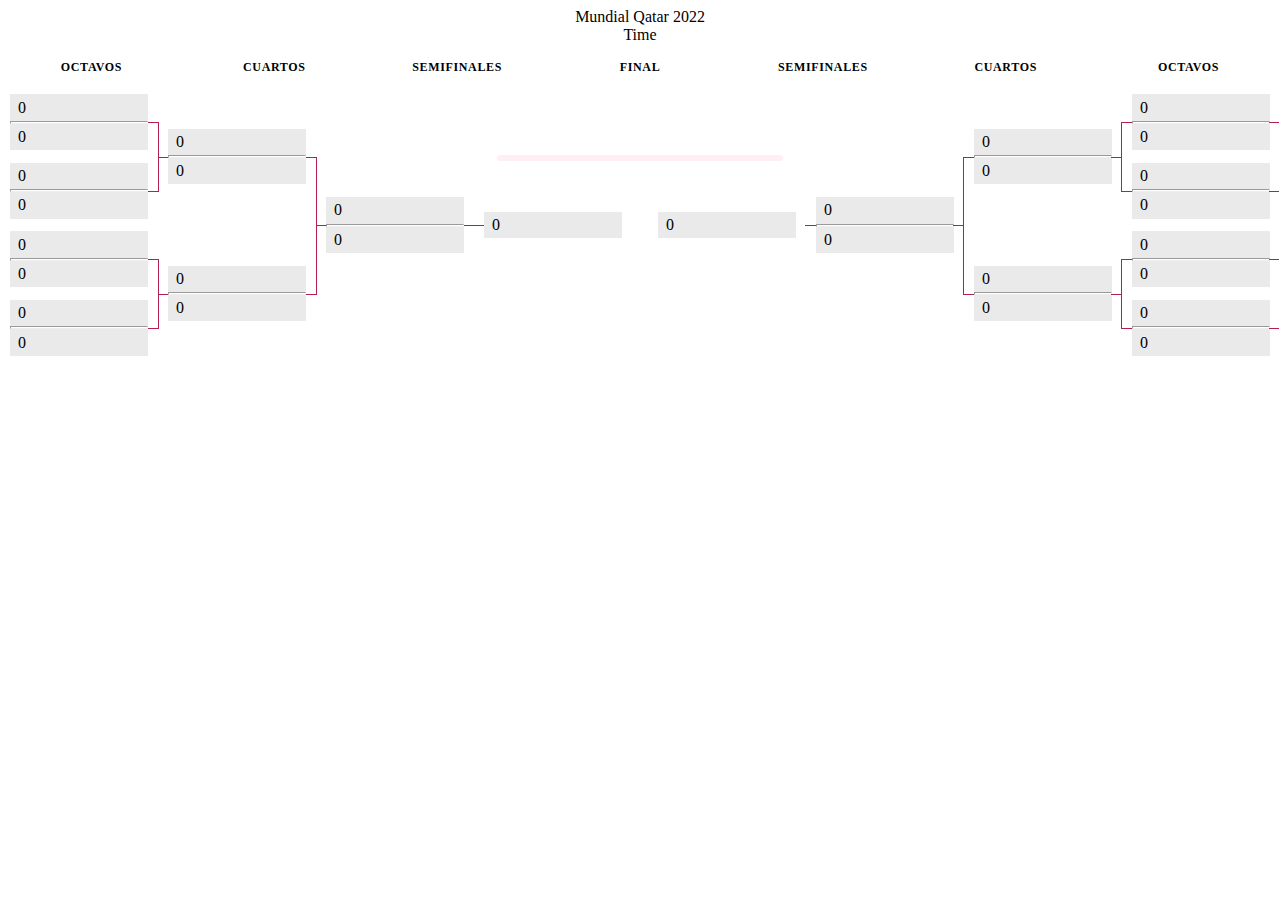
<file: index.html>
<!DOCTYPE html>
<html lang="en">
  <head>
    <meta charset="UTF-8" />
    <meta name="viewport" content="width=device-width, initial-scale=1.0" />
    <link rel="stylesheet" href="./css/style.css" />
    <title>Torneo</title>
  </head>
  <body onload="load()">
    <div style="text-align: center;">
      <span>Mundial Qatar 2022</span><br>
      <span class="time">Time</span>
    </div>

    <div>
      <main class="svelte-5od0ji">
        <div class="tournament-container" style="display: block">
          <div class="tournament-headers svelte-5od0ji"><h3 class="svelte-5od0ji">Octavos</h3> 
            <!-- <h3 class="svelte-5od0ji">Octavos</h3>  -->
            <h3 class="svelte-5od0ji">Cuartos</h3> 
            <h3 class="svelte-5od0ji">Semifinales</h3> 
            <h3 class="svelte-5od0ji">Final</h3>
            <h3 class="svelte-5od0ji">Semifinales</h3> 
            <h3 class="svelte-5od0ji">Cuartos</h3> 
            <h3 class="svelte-5od0ji">Octavos</h3> 
          </div>
          <!-- Left -->
          <div class="container-left">
            <div class="tournament-brackets svelte-5od0ji" id="container_left">
              <!-- Octavos -->
              <ul class="bracket bracket-1 svelte-5od0ji">
                <!-- oct1 -->
                <li class="team-item svelte-5od0ji">
                  <p
                    class="svelte-e0osoj pOct1a"
                  >
                    <span class="tt undefined false svelte-e0osoj ">
                      <span class="oct1a"></span>
                      <span class="scoreOct1a">0</span>
                    </span>
                  </p>
                  <hr class="svelte-5od0ji" />
                  <p class="svelte-e0osoj pOct1b" >
                    <span class="tt undefined false svelte-e0osoj ">
                      <span class="oct1b"></span>
                      <span class="scoreOct1b">0</span>
                    </span>
                  </p>
                </li>

                <!-- oct2 -->
                <li class="team-item svelte-5od0ji">
                  <p
                    class="svelte-e0osoj pOct2a"
                  >
                    <span class="tt undefined false svelte-e0osoj">
                      <span class="oct2a"></span>
                      <span class="scoreOct2a">0</span>
                    </span>
                  </p>
                  <hr class="svelte-5od0ji" />
                  <p class="svelte-e0osoj pOct2b">
                    <span class="tt undefined false svelte-e0osoj">
                      <span class="oct2b"></span>
                      <span class="scoreOct2b">0</span>
                    </span>
                  </p>
                </li>

                <!-- oct3 -->
                <li class="team-item svelte-5od0ji">
                  <p
                    class="svelte-e0osoj pOct3a"
                  >
                    <span class="tt undefined false svelte-e0osoj">
                      <span class="oct3a"></span>
                      <span class="scoreOct3a">0</span>
                    </span>
                  </p>
                  <hr class="svelte-5od0ji" />
                  <p class="svelte-e0osoj pOct3b">
                    <span class="tt undefined false svelte-e0osoj">
                      <span class="oct3b"></span>
                      <span class="scoreOct3b">0</span>
                    </span>
                  </p>
                </li>

                <!-- oct4 -->
                <li class="team-item svelte-5od0ji">
                  <p class="svelte-e0osoj pOct4a">
                    <span class="tt undefined false svelte-e0osoj">
                      <span class="oct4a"></span>
                      <span class="scoreOct4a">0</span>
                    </span>
                  </p>
                  <hr class="svelte-5od0ji" />
                  <p
                    class="svelte-e0osoj pOct4b"
                  >
                    <span class="tt undefined false svelte-e0osoj">
                      <span class="oct4b"></span>
                      <span class="scoreOct4b">0</span>
                    </span>
                  </p>
                </li>
              </ul>

              <!-- Cuartos -->
              <ul class="bracket bracket-2 svelte-5od0ji">
                <li class="team-item svelte-5od0ji">
                  <p
                    class="svelte-e0osoj pCuar1a"
                  >
                    <span class="tt undefined false svelte-e0osoj"
                      >
                      <span class="cuar1a"></span>
                      <span class="scoreCuar1a">0</span>
                    </span
                    >
                  </p>
                  <hr class="svelte-5od0ji" />
                  <p
                    class="svelte-e0osoj pCuar1b"
                  >
                    <span class="tt undefined false svelte-e0osoj"
                      >
                      <span class="cuar1b"></span>
                      <span class="scoreCuar1b">0</span>
                    </span
                    >
                  </p>

                </li>
                <li class="team-item svelte-5od0ji">
                  <p
                    class="svelte-e0osoj pCuar2a"
                  >
                    <span class="tt undefined false svelte-e0osoj"
                      >
                      <span class="cuar2a"></span>
                      <span class="scoreCuar2a">0</span>
                    </span
                    >
                  </p>
                  <hr class="svelte-5od0ji" />
                  <p
                    class="svelte-e0osoj pCuar2b"
                  >
                    <span class="tt undefined false svelte-e0osoj"
                      >
                      <span class="cuar2b"></span>
                      <span class="scoreCuar2b">0</span>
                    </span
                    >
                  </p>
                </li>
              </ul>

              <!-- Semis -->
              <ul class="bracket bracket-3 svelte-5od0ji">
                <li class="team-item svelte-5od0ji">
                  <p
                    class="svelte-e0osoj pSemi1a"
                  >
                    <span class="tt undefined false svelte-e0osoj"
                      >
                      <span class="semi1a"></span>
                      <span class="scoreSemi1a">0</span>
                    </span
                    >
                  </p>
                  <hr class="svelte-5od0ji" />
                  <p
                    class="svelte-e0osoj pSemi1b"
                  >
                    <span class="tt undefined false svelte-e0osoj"
                      >
                      <span class="semi1b"></span>
                      <span class="scoreSemi1b">0</span>
                    </span
                    >
                  </p>
                </li>
              </ul>

              <!-- Final -->
              <ul class="bracket bracket-4 svelte-5od0ji">
                <li class="team-item svelte-5od0ji">
                  <p
                    class="svelte-e0osoj pFinala"
                  >
                    <span class="tt false false svelte-e0osoj"
                      >
                      <span class="finala"></span>
                      <span class="scoreFinala">0</span>
                    </span
                    >
                    <span class="star stara svelte-e0osoj"></span>
                  </p>
                </li>
              </ul>
            </div>
          </div>

          <!-- Rigth -->
          <div class="container-rigth">
            <div class="tournament-brackets svelte-5od0ji" id="container_right">
              <!-- Final -->
              <ul class="bracket bracket-4 svelte-5od0ji">
                <li class="team-item-rigth svelte-5od0ji">
                  <p
                    class="svelte-e0osoj pFinalb"
                  >
                    <span class="tt false false svelte-e0osoj"
                      >
                      <span class="finalb"></span>
                      <span class="scoreFinalb">0</span>
                    </span
                    >
                    <span class="star starb svelte-e0osoj"></span>
                  </p>
                </li>
              </ul>

              <!-- Semis -->
              <ul class="bracket bracket-3 svelte-5od0ji">
                <li class="team-item-rigth svelte-5od0ji">
                  <p
                    class="svelte-e0osoj pSemi2a"
                  >
                    <span class="tt undefined false svelte-e0osoj"
                      >
                      <span class="semi2a"></span>
                      <span class="scoreSemi2a">0</span>
                    </span
                    >
                  </p>
                  <hr class="svelte-5od0ji" />
                  <p class="svelte-e0osoj pSemi2b">
                    <span class="tt undefined false svelte-e0osoj"
                      >
                      <span class="semi2b"></span>
                      <span class="scoreSemi2b">0</span>
                    </span
                    >
                  </p>
                </li>
              </ul>

              <!-- Cuartos -->
              <ul class="bracket bracket-2 svelte-5od0ji">
                <li class="team-item-rigth svelte-5od0ji">
                  <p class="svelte-e0osoj pCuar3a">
                    <span class="tt undefined false svelte-e0osoj"
                      >
                      <span class="cuar3a"></span>
                      <span class="scoreCuar3a">0</span>
                    </span
                    >
                  </p>
                  <hr class="svelte-5od0ji" />
                  <p
                    class="svelte-e0osoj pCuar3b"
                  >
                    <span class="tt undefined false svelte-e0osoj"
                      >
                      <span class="cuar3b"></span>
                      <span class="scoreCuar3b">0</span>
                    </span
                    >
                  </p>
                </li>

                <li class="team-item-rigth svelte-5od0ji">
                  <p class="svelte-e0osoj pCuar4a">
                    <span class="tt undefined false svelte-e0osoj"
                      >
                      <span class="cuar4a"></span>
                      <span class="scoreCuar4a">0</span>
                    </span
                    >
                  </p>
                  <hr class="svelte-5od0ji" />
                  <p class="svelte-e0osoj pCuar4b">
                    <span class="tt undefined false svelte-e0osoj"
                      >
                      <span class="cuar4b"></span>
                      <span class="scoreCuar4b">0</span>
                    </span
                    >
                  </p>
                </li>
              </ul>

              <!-- Octavos -->
              <ul class="bracket bracket-1 svelte-5od0ji">
                <!-- oct5 -->
                <li class="team-item-rigth svelte-5od0ji">
                  <p class="svelte-e0osoj pOct5a">
                    <span class="tt undefined false svelte-e0osoj">
                      <span class="oct5a"></span>
                      <span class="scoreOct5a">0</span>
                    </span>
                  </p>
                  <hr class="svelte-5od0ji" />
                  <p class="svelte-e0osoj pOct5b">
                    <span class="tt undefined false svelte-e0osoj">
                      <span class="oct5b"></span>
                      <span class="scoreOct5b">0</span>
                    </span>
                  </p>
                </li>

                <!-- oct6 -->
                <li class="team-item-rigth svelte-5od0ji">
                  <p
                    class="svelte-e0osoj pOct6a"
                  >
                    <span class="tt undefined false svelte-e0osoj">
                      <span class="oct6a"></span>
                      <span class="scoreOct6a">0</span>
                    </span>
                  </p>
                  <hr class="svelte-5od0ji" />
                  <p class="svelte-e0osoj pOct6b">
                    <span class="tt undefined false svelte-e0osoj">
                      <span class="oct6b"></span>
                      <span class="scoreOct6b">0</span>
                    </span>
                  </p>
                </li>

                <!-- oct7 -->
                <li class="team-item-rigth svelte-5od0ji">
                  <p class="svelte-e0osoj pOct7a">
                    <span class="tt undefined false svelte-e0osoj">
                      <span class="oct7a"></span>
                      <span class="scoreOct7a">0</span>
                    </span>
                  </p>
                  <hr class="svelte-5od0ji" />
                  <p
                    class="svelte-e0osoj pOct7b"
                  >
                    <span class="tt undefined false svelte-e0osoj">
                      <span class="oct7b"></span>
                      <span class="scoreOct7b">0</span>
                    </span>
                  </p>
                </li>

                <!-- oct8 -->
                <li class="team-item-rigth svelte-5od0ji">
                  <p class="svelte-e0osoj pOct8a">
                    <span class="tt undefined false svelte-e0osoj">
                      <span class="oct8a"></span>
                      <span class="scoreOct8a">0</span>
                    </span>
                  </p>
                  <hr class="svelte-5od0ji" />
                  <p class="svelte-e0osoj pOct8b">
                    <span class="tt undefined false svelte-e0osoj">
                      <span class="oct8b"></span>
                      <span class="scoreOct8b">0</span>
                    </span>
                  </p>
                </li>

              </ul>
            </div>
          </div>

        </div>
      </main>
    </div>

    <div class="height svelte-cmily5">
      <p class="winner svelte-1l6f0ck"></p>
      <div class="button svelte-cmily5 otraSimulacion"></div>
    </div>

    <script src="./js/logica.js"></script>
    <script src="./js/home.js"></script>
    <script src="./js/index.js"></script>
  </body>
</html>
</file>
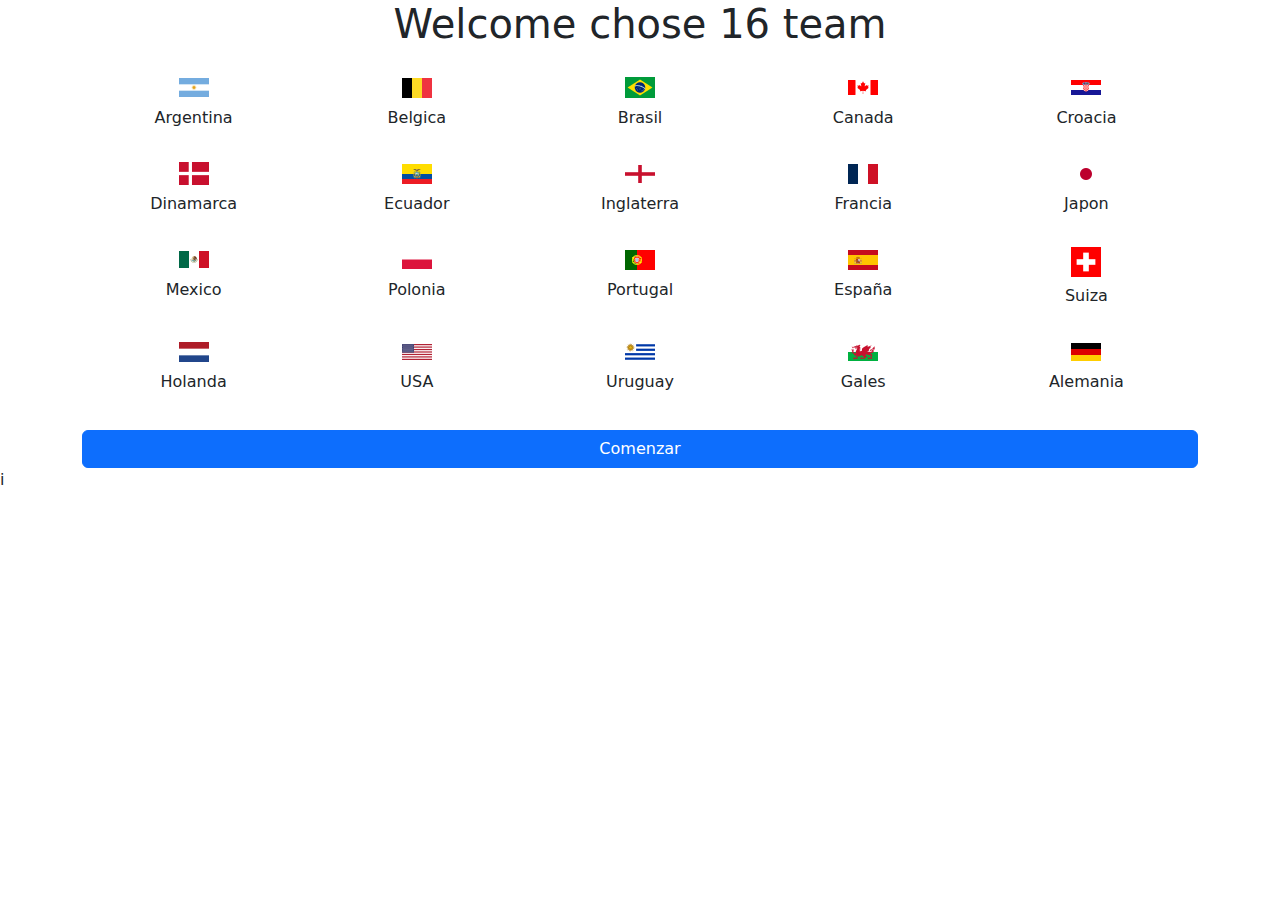
<file: home.html>
<!DOCTYPE html>
<html lang="en">
  <head>
    <meta charset="UTF-8" />
    <meta http-equiv="X-UA-Compatible" content="IE=edge" />
    <meta name="viewport" content="width=device-width, initial-scale=1.0" />
    <link rel="stylesheet" href="./css/bootstrap.min.css" />
    <link rel="stylesheet" href="./css/home.css" />
    <script src="./js/bootstrap.min.js"></script>
    <title>Home</title>
  </head>
  <body>
    <div class="container">
      <h1>Welcome chose 16 team</h1>
      <div class="container text-center">
        <!-- ROW 1 -->
        <div class="row">
          <div class="col-sm argentina">
            <button type="button" class="btn" onclick="select('argentina',1)">
              <img src="./banderas/Flag_of_Argentina.svg.webp" alt="" name="Argentina"/>
            </button><br>
            <label for="">Argentina</label>
          </div>
          <div class="col-sm belgica">
            <button type="button" class="btn" onclick="select('belgica',2)">
              <img src="./banderas/Flag_of_Belgium_(civil).svg.webp" alt="" />
            </button><br>
            <label for="">Belgica</label>
          </div>
          <div class="col-sm brasil">
            <button type="button" class="btn" onclick="select('brasil',3)">
              <img src="./banderas/Flag_of_Brazil.svg.webp" alt="" />
            </button><br>
            <label for="">Brasil</label>
          </div>
          <div class="col-sm canadad">
            <button type="button" class="btn" onclick="select('canadad',4)">
              <img src="./banderas/Flag_of_Canada.svg.webp" alt="" />
            </button><br>
            <label for="">Canada</label>
          </div>
          <div class="col-sm croacia">
            <button type="button" class="btn" onclick="select('croacia',5)">
              <img src="./banderas/Flag_of_Croatia.svg.webp" alt="" />
            </button><br>
            <label for="">Croacia</label>
          </div>
        </div>

        <!-- ROW 2 -->
        <div class="row">
          <div class="col-sm dinamarca">
            <button type="button" class="btn" onclick="select('dinamarca',6)">
              <img src="./banderas/Flag_of_Denmark.svg.webp" alt="" />
            </button><br>
            <label for="">Dinamarca</label>
          </div>
          <div class="col-sm ecuador">
            <button type="button" class="btn" onclick="select('ecuador',7)">
              <img src="./banderas/Flag_of_Ecuador.svg.webp" alt="" />
            </button><br>
            <label for="">Ecuador</label>
          </div>
          <div class="col-sm inglaterra">
            <button type="button" class="btn" onclick="select('inglaterra',8)">
              <img src="./banderas/Flag_of_England.svg.webp" alt="" />
            </button><br>
            <label for="">Inglaterra</label>
          </div>
          <div class="col-sm francia">
            <button type="button" class="btn" onclick="select('francia',9)">
              <img
                src="./banderas/Flag_of_France_(1794–1815,_1830–1974,_2020–present).svg.webp"
                alt=""
              />
            </button><br>
            <label for="">Francia</label>
          </div>
          <div class="col-sm japon">
            <button type="button" class="btn" onclick="select('japon',10)">
              <img src="./banderas/Flag_of_Japan.svg.webp" alt="" />
            </button><br>
            <label for="">Japon</label>
          </div>
        </div>

        <!-- ROW 3 -->
        <div class="row">
          <div class="col-sm mexico">
            <button type="button" class="btn" onclick="select('mexico',11)">
              <img src="./banderas/Flag_of_Mexico.svg.webp" alt="" />
            </button><br>
            <label for="">Mexico</label>
          </div>
          <div class="col-sm polonia">
            <button type="button" class="btn" onclick="select('polonia',12)">
              <img src="./banderas/Flag_of_Poland.svg.webp" alt="" />
            </button><br>
            <label for="">Polonia</label>
          </div>
          <div class="col-sm portugal">
            <button type="button" class="btn" onclick="select('portugal',13)">
              <img src="./banderas/Flag_of_Portugal.svg.webp" alt="" />
            </button><br>
            <label for="">Portugal</label>
          </div>
          <div class="col-sm españa">
            <button type="button" class="btn" onclick="select('españa',14)">
              <img src="./banderas/Flag_of_Spain.svg.webp" alt="" />
            </button><br>
            <label for="">España</label>
          </div>
          <div class="col-sm suiza">
            <button type="button" class="btn" onclick="select('suiza',15)">
              <img src="./banderas/Flag_of_Switzerland.svg.webp" alt="" />
            </button><br>
            <label for="">Suiza</label>
          </div>
        </div>

        <!-- ROW 4 -->
        <div class="row">
          <div class="col-sm holanda">
            <button type="button" class="btn" onclick="select('holanda',16)">
              <img src="./banderas/Flag_of_the_Netherlands.svg.webp" alt="" />
            </button><br>
            <label for="">Holanda</label>
          </div>
          <div class="col-sm usa">
            <button type="button" class="btn" onclick="select('usa',17)">
              <img src="./banderas/Flag_of_the_United_States.svg.webp" alt="" />
            </button><br>
            <label for="">USA</label>
          </div>
          <div class="col-sm uruguay">
            <button type="button" class="btn" onclick="select('uruguay',18)">
              <img src="./banderas/Flag_of_Uruguay.svg.webp" alt="" />
            </button><br>
            <label for="">Uruguay</label>
          </div>
          <div class="col-sm gales">
            <button type="button" class="btn" onclick="select('gales',19)">
              <img src="./banderas/Flag_of_Wales.svg.webp" alt="" />
            </button><br>
            <label for="">Gales</label>
          </div>
          <div class="col-sm alemania">
            <button type="button" class="btn" onclick="select('alemania',20)">
              <img src="./banderas/Germany.svg.webp" alt="" />
            </button><br>
            <label for="">Alemania</label>
          </div>
        </div>
      </div>
      <br>

      <!-- BUTTON -->
      <div class="d-grid gap-2 divBtn">
        <button class="btn btn-primary btnComenzar" type="button" onclick="start()">Comenzar</button>
      </div>
    </div>

    <script src="./js/home.js"></script>i
  </body>
</html>
</file>
<file: css/style.css>
:root {
    --c-primary: #a9a9a9;
    --c-border: #b31e53;
    --c-secondary: rgb(234, 234, 234)
}

html {
    scroll-behavior: smooth
}

a {
    color: #0060B6;
    text-decoration: none;
}

.ep-headline {
    color: #191919;
    font-family: MarcinAntB;
    font-size: 21px;
    font-weight: 700;
    line-height: 25px;
    margin: 0
}

.ep-headline+.ep-leadin {
    margin: .5em 0 1em
}

.ep-leadin {
    color: #191919;
    font-family: MarcinAntB;
    font-size: 17px;
    font-weight: 400;
    line-height: 22px;
    margin: 0
}

.ep-notes {
    color: #191919;
    font-family: MarcinAntB;
    font-size: 12px;
    font-style: italic;
    font-weight: 400;
    line-height: 14px;
    margin: 1em 0 .5em
}

.ep-sources,.ep-credits {
    color: #a4a4a4;
    font-family: MarcinAntB;
    font-size: 14px;
    font-weight: 400;
    line-height: 16px;
    margin: 1em 0 0
}

.ep-sources+.ep-credits {
    margin-top: .5em
}

.footer-wrapper>*>b,.header-wrapper>*>b {
    font-family: MarcinAntB!important
}

.noSelect {
    scroll-behavior: smooth;
    -webkit-tap-highlight-color: rgba(0,0,0,0);
    -webkit-tap-highlight-color: transparent;
    -webkit-user-select: none;
    -khtml-user-select: none;
    -moz-user-select: none;
    -ms-user-select: none;
    user-select: none
}

.g-bold {
    font-weight: 800!important;
    font-family: MarcinAntB!important
}

p.svelte-e0osoj {
    margin: 0;
    padding: .2em .5em;
    height: 20px;
    display: flex;
    font-weight: 500
}

.tt.svelte-e0osoj {
    text-transform: uppercase;
    letter-spacing: .04rem
}

.win.svelte-e0osoj {
    animation-name: svelte-e0osoj-changeWin;
    animation-delay: .25s;
    animation-duration: .5s;
    animation-timing-function: cubic-bezier(.25,.46,.45,.94);
    animation-iteration-count: 1;
    animation-direction: normal;
    animation-fill-mode: forwards
}

.loose.svelte-e0osoj {
    animation-name: svelte-e0osoj-changeLoose;
    animation-delay: .25s;
    animation-duration: .5s;
    animation-timing-function: cubic-bezier(.25,.46,.45,.94);
    animation-iteration-count: 1;
    animation-direction: normal;
    animation-fill-mode: forwards
}

.bold.svelte-e0osoj {
    font-weight: 900
}

.spain.svelte-e0osoj {
    font-weight: 800!important
}

.star.svelte-e0osoj {
    display: inline-block;
    margin-left: auto;
    animation-name: svelte-e0osoj-scale-in-center;
    animation-delay: 2s;
    animation-duration: 3s;
    animation-timing-function: cubic-bezier(.25,.46,.45,.94);
    animation-iteration-count: 1;
    animation-direction: normal;
    animation-fill-mode: forwards
}

@keyframes svelte-e0osoj-scale-in-center {
    0% {
        -webkit-transform: scale(0);
        transform: scale(0);
        opacity: 1
    }

    to {
        -webkit-transform: scale(1);
        transform: scale(1);
        opacity: 1
    }
}

@keyframes svelte-e0osoj-changeWin {
    0% {
        opacity: .1;
        background: var(--c-secondary)
    }

    to {
        opacity: 1;
        background: var(--c-win);
        color: var(--c-text)
    }
}

@keyframes svelte-e0osoj-changeLoose {
    0% {
        opacity: 1
    }

    to {
        color: var(--c-text);
        background: var(--c-win);
        opacity: .3
    }
}

main.svelte-5od0ji.svelte-5od0ji {
    font-family: var(--sans);
    font-size: 16px
}

hr.svelte-5od0ji.svelte-5od0ji {
    margin: 0;
    padding: 0;
    background: white;
    height: 1px
}

.tournament-headers.svelte-5od0ji.svelte-5od0ji {
    flex-grow: 1;
    display: flex;
    flex-direction: row;
    justify-content: space-around;
    margin: 1rem -.5rem
}

.tournament-headers.svelte-5od0ji h3.svelte-5od0ji {
    flex-basis: 25%;
    text-align: center;
    font-weight: 700;
    margin: 0;
    font-size: 12px;
    text-transform: uppercase;
    letter-spacing: .04rem
}

.tournament-brackets.svelte-5od0ji.svelte-5od0ji {
    display: flex;
    flex-direction: row;
    list-style-type: none;
    margin-bottom: 50px;
    margin: -.5rem
}

.bracket.svelte-5od0ji.svelte-5od0ji {
    display: flex;
    margin: 0;
    padding: 5px 0;
    flex-grow: 1;
    flex-direction: column;
    justify-content: space-around;
    list-style-type: none;
    flex: 1
}

.team-item.svelte-5od0ji.svelte-5od0ji {
    background-color: var(--c-secondary);
    display: block;
    margin: .4rem 10px;
    position: relative;
    line-height: 1.2rem;
    text-align: left
}

.team-item.svelte-5od0ji.svelte-5od0ji:after {
    content: "";
    border-color: var(--c-border);
    border-width: 1px;
    position: absolute;
    display: block;
    width: 10px;
    right: -11px
}

.team-item.svelte-5od0ji.svelte-5od0ji:nth-of-type(odd):after {
    border-right-style: solid;
    border-top-style: solid;
    height: 100%;
    top: 50%
}

.team-item.svelte-5od0ji.svelte-5od0ji:nth-of-type(even):after {
    border-right-style: solid;
    border-bottom-style: solid;
    height: 100%;
    top: -50%
}

.team-item.svelte-5od0ji.svelte-5od0ji:before {
    content: "";
    border-top: 1px solid var(--c-border);
    position: absolute;
    height: 1px;
    width: 10px;
    left: -10px;
    top: 50%
}

.bracket-2.svelte-5od0ji .team-item.svelte-5od0ji:nth-of-type(odd):after {
    height: 200%;
    top: 50%
}

.bracket-2.svelte-5od0ji .team-item.svelte-5od0ji:nth-of-type(even):after {
    height: 200%;
    top: -150%
}

.bracket-3.svelte-5od0ji .team-item.svelte-5od0ji:nth-of-type(odd):after {
    height: 0%;
    top: 50%
}

.bracket-3.svelte-5od0ji .team-item.svelte-5od0ji:nth-of-type(even):after {
    height: 350%;
    top: -300%
}

.bracket-4.svelte-5od0ji .team-item.svelte-5od0ji:nth-of-type(odd):after {
    height: 700%;
    top: 50%
}

.bracket-4.svelte-5od0ji .team-item.svelte-5od0ji:nth-of-type(even):after {
    height: 700%;
    top: -650%
}

.bracket.svelte-5od0ji:first-of-type .team-item.svelte-5od0ji:before {
    display: none
}

.bracket-4.svelte-5od0ji .team-item.svelte-5od0ji:after {
    display: none
}

img.svelte-nnj3rp {
    width: 22px;
    height: 15px;
    display: inline-block;
    margin-right: 8px
}

table.svelte-1mdrql.svelte-1mdrql,th.svelte-1mdrql.svelte-1mdrql,td.svelte-1mdrql.svelte-1mdrql {
    height: 1.7rem;
    margin: 0 auto;
    border-collapse: collapse
}

thead.svelte-1mdrql.svelte-1mdrql {
    border-bottom: 1px solid #b31e53;
    margin-bottom: 20px
}

table.svelte-1mdrql.svelte-1mdrql {
    width: 100%;
    font-size: 16px
}

table.svelte-1mdrql.svelte-1mdrql {
    width: 100%;
    margin: 0 auto
}

th.svelte-1mdrql.svelte-1mdrql,td.svelte-1mdrql.svelte-1mdrql {
    vertical-align: bottom;
    line-height: 1.5;
    text-align: left
}

th.svelte-1mdrql.svelte-1mdrql {
    text-transform: uppercase;
    letter-spacing: .01rem
}

td.svelte-1mdrql.svelte-1mdrql {
    border-bottom: 1px solid #ededed
}

.team.svelte-1mdrql.svelte-1mdrql {
    font-weight: 500
}

.lastWin.svelte-1mdrql>.team.svelte-1mdrql {
    font-weight: 800
}

tr.svelte-1mdrql>td.svelte-1mdrql:last-child,th.svelte-1mdrql.svelte-1mdrql:last-child {
    text-align: right
}

tr.svelte-1mdrql>td.svelte-1mdrql:nth-child(2),th.svelte-1mdrql.svelte-1mdrql:nth-child(2) {
    text-align: right
}

.lastWin.svelte-1mdrql.svelte-1mdrql {
    font-weight: 800!important;
    color: var(--c-color)
}

table.svelte-1mdrql.svelte-1mdrql {
    border-bottom: 1px solid #b31e53
}

tr.svelte-1mdrql:last-child>td.svelte-1mdrql {
    border: none
}

p.svelte-1l6f0ck {
    font-family: var(--sans);
    font-size: 1.1875rem;
    line-height: 1.5625rem;
    color: #191919;
    letter-spacing: -.00119rem;
    text-align: center;
    margin: 0;
    padding: 0
}

@media (min-width: 768px) {
    p.svelte-1l6f0ck {
        font-size:1.375rem;
        line-height: 2rem
    }
}

.winner.svelte-1l6f0ck {
    font-family: MajritTx;
    font-size: 18px;
    font-weight: 900;
    font-stretch: normal;
    font-style: normal;
    line-height: normal;
    letter-spacing: -.3px;
    color: #111
}

p.svelte-s0z74d {
    font-family: MajritTxRoman,serif;
    font-size: 1.1875rem;
    line-height: 1.5625rem;
    color: #191919;
    margin: 1rem 0;
    letter-spacing: -.00119rem
}

@media (min-width: 768px) {
    p.svelte-s0z74d {
        font-size:1.375rem;
        line-height: 2rem
    }
}

.disabled.svelte-cmily5 {
    opacity: .5
}

.height.svelte-cmily5 {
    margin: 1rem 0;
    height: 70px;
    display: flex;
    justify-content: space-between;
    align-items: center;
    flex-direction: column
}

.pm.svelte-cmily5 {
    margin: 0;
    padding: 0
}

.button.svelte-cmily5 {
    padding: 2px;
    border-radius: 20px;
    background-color: #ffa7bc30;
    font-size: 14px;
    color: #a71d4e;
    text-align: center;
    vertical-align: middle;
    cursor: pointer;
    font-weight: 700;
    -webkit-box-pack: center;
    justify-content: center;
    -webkit-box-align: center;
    align-items: center;
    font-family: MarcinAntB,sans-serif;
    outline: none;
    border: .0625rem solid transparent;
    white-space: nowrap;
    min-width: 17.5rem;
    text-transform: uppercase
}

code.svelte-10tpgj0 {
    font-size: 10px;
    display: flex;
    flex-flow: row;
    justify-content: space-between;
    flex-wrap: wrap
}

.wrapper.svelte-10tpgj0 {
    overflow: hidden;
    font-family: MarcinAntB,sans-serif;
    cursor: pointer
}

main.svelte-16njb2r {
    font-family: var(--sans);
    color: var(--c-black);
    font-size: 1.187rem;
    margin-bottom: 2em
}

.gorrillo.svelte-18qtkg3.svelte-18qtkg3 {
    width: 60px;
    height: 60px;
    margin: 2em 0;
    z-index: 100
}

.dice.svelte-18qtkg3 div.svelte-18qtkg3 {
    position: absolute;
    width: 60px;
    height: 60px;
    border: 3px solid white;
    background: rgba(255,255,255,.8);
    text-align: center;
    line-height: 60px;
    font-size: 100px;
    background-size: contain;
    background-repeat: no-repeat;
    background-position: center
}

.dice.svelte-18qtkg3 .face1.svelte-18qtkg3 {
    -webkit-transform: translateZ(30px);
    -ms-transform: translateZ(30px);
    transform: translateZ(30px);
    background: url(https://prisa-estaticos-generales.s3-eu-west-1.amazonaws.com/infografias/2022/11/sim/sides/side_spa.svg?v=1)
}

.dice.svelte-18qtkg3 .face2.svelte-18qtkg3 {
    -webkit-transform: rotateY(90deg) translateZ(30px);
    -ms-transform: rotateY(90deg) translateZ(30px);
    transform: rotateY(90deg) translateZ(30px);
    background: url(https://prisa-estaticos-generales.s3-eu-west-1.amazonaws.com/infografias/2022/11/sim/sides/side_bel.svg?v=1)
}

.dice.svelte-18qtkg3 .face3.svelte-18qtkg3 {
    -webkit-transform: rotateY(90deg) rotateX(90deg) translateZ(30px);
    -ms-transform: rotateY(90deg) rotateX(90deg) translateZ(30px);
    transform: rotateY(90deg) rotateX(90deg) translateZ(30px);
    background: url(https://prisa-estaticos-generales.s3-eu-west-1.amazonaws.com/infografias/2022/11/sim/sides/side_arg.svg?v=1)
}

.dice.svelte-18qtkg3 .face4.svelte-18qtkg3 {
    -webkit-transform: rotateY(180deg) rotateZ(90deg) translateZ(30px);
    -ms-transform: rotateY(180deg) rotateZ(90deg) translateZ(30px);
    transform: rotateY(180deg) rotate(90deg) translateZ(30px);
    background: url(https://prisa-estaticos-generales.s3-eu-west-1.amazonaws.com/infografias/2022/11/sim/sides/side_bra.svg?v=1)
}

.dice.svelte-18qtkg3 .face5.svelte-18qtkg3 {
    -webkit-transform: rotateY(-90deg) rotateZ(90deg) translateZ(30px);
    -ms-transform: rotateY(-90deg) rotateZ(90deg) translateZ(30px);
    transform: rotateY(-90deg) rotate(90deg) translateZ(30px);
    background: url(https://prisa-estaticos-generales.s3-eu-west-1.amazonaws.com/infografias/2022/11/sim/sides/side_fra.svg?v=1)
}

.dice.svelte-18qtkg3 .face6.svelte-18qtkg3 {
    -webkit-transform: rotateX(-90deg) translateZ(30px);
    -ms-transform: rotateX(-90deg) translateZ(30px);
    transform: rotateX(-90deg) translateZ(30px);
    background: url(https://prisa-estaticos-generales.s3-eu-west-1.amazonaws.com/infografias/2022/11/sim/sides/side_hol.svg?v=1)
}

.dice.svelte-18qtkg3.svelte-18qtkg3 {
    -webkit-animation: svelte-18qtkg3-spincube 12s ease-in-out infinite;
    animation: svelte-18qtkg3-spincube 12s ease-in-out infinite;
    -webkit-transform-style: preserve-3d;
    -ms-transform-style: preserve-3d;
    transform-style: preserve-3d;
    -webkit-transform-origin: 30px 30px 0;
    -ms-transform-origin: 30px 30px 0;
    transform-origin: 30px 30px 0
}

@-webkit-keyframes svelte-18qtkg3-spincube {
    16% {
        -webkit-transform: rotateY(-90deg)
    }

    33% {
        -webkit-transform: rotateY(-90deg) rotateZ(90deg)
    }

    50% {
        -webkit-transform: rotateY(180deg) rotateZ(90deg)
    }

    66% {
        -webkit-transform: rotateY(90deg) rotateX(90deg)
    }

    83% {
        -webkit-transform: rotateX(90deg)
    }
}

@keyframes svelte-18qtkg3-spincube {
    16% {
        -ms-transform: rotateY(-90deg);
        transform: rotateY(-90deg)
    }

    33% {
        -ms-transform: rotateY(-90deg) rotateZ(90deg);
        transform: rotateY(-90deg) rotate(90deg)
    }

    50% {
        -ms-transform: rotateY(180deg) rotateZ(90deg);
        transform: rotateY(180deg) rotate(90deg)
    }

    66% {
        -ms-transform: rotateY(90deg) rotateX(90deg);
        transform: rotateY(90deg) rotateX(90deg)
    }

    83% {
        -ms-transform: rotateX(90deg);
        transform: rotateX(90deg)
    }
}

/* RIGTH */
.team-item-rigth.svelte-5od0ji.svelte-5od0ji {
    background-color: var(--c-secondary);
    display: block;
    margin: .4rem 10px;
    position: relative;
    line-height: 1.2rem;
    text-align: left
}

.team-item-rigth.svelte-5od0ji.svelte-5od0ji:after {
    content: "";
    border-color: var(--c-border);
    border-width: 1px;
    position: absolute;
    display: block;
    width: 10px;
    left: -11px
}

.team-item-rigth.svelte-5od0ji.svelte-5od0ji:nth-of-type(odd):after {
    border-left-style: solid;
    border-top-style: solid;
    height: 100%;
    top: 50%
}

.team-item-rigth.svelte-5od0ji.svelte-5od0ji:nth-of-type(even):after {
    border-left-style: solid;
    border-bottom-style: solid;
    height: 100%;
    top: -50%
}
.team-item-rigth.svelte-5od0ji.svelte-5od0ji:before {
    content: "";
    border-top: 1px solid var(--c-border);
    position: absolute;
    height: 1px;
    width: 10px;
    right: -9px;
    top: 50%
}

.bracket-2.svelte-5od0ji .team-item-rigth.svelte-5od0ji:nth-of-type(odd):after {
    height: 200%;
    top: 50%
}

.bracket-2.svelte-5od0ji .team-item-rigth.svelte-5od0ji:nth-of-type(even):after {
    height: 200%;
    top: -150%
}

.bracket-3.svelte-5od0ji .team-item-rigth.svelte-5od0ji:nth-of-type(odd):after {
    height: 0%;
    top: 50%
}

.bracket-3.svelte-5od0ji .team-item-rigth.svelte-5od0ji:nth-of-type(even):after {
    height: 350%;
    top: -300%
}

.bracket-4.svelte-5od0ji .team-item.svelte-5od0ji:nth-of-type(odd):after {
    height: 700%;
    top: 50%
}

.bracket-4.svelte-5od0ji .team-item-rigth.svelte-5od0ji:nth-of-type(even):after {
    height: 700%;
    top: -650%
}

.bracket.svelte-5od0ji:first-of-type .team-item-rigth.svelte-5od0ji:before {
    display: none
}

.bracket-4.svelte-5od0ji .team-item-rigth.svelte-5od0ji:after {
    display: none
}

/* containers */
#container_left{
    width: 50%;
    float: left;
}
#container_right{
    width: 50%;
    float: right;
}
</file>
<file: css/home.css>
h1{
	text-align: center;
}

.col-sm{
	padding: 5px;
	margin: 5px;
	border: 2px solid white;

}

.col-sm:hover{
	border: 2px solid blueviolet;
	transition:1s
}

a {
    color: #FFFF;
    text-decoration: none;
}
</file>
